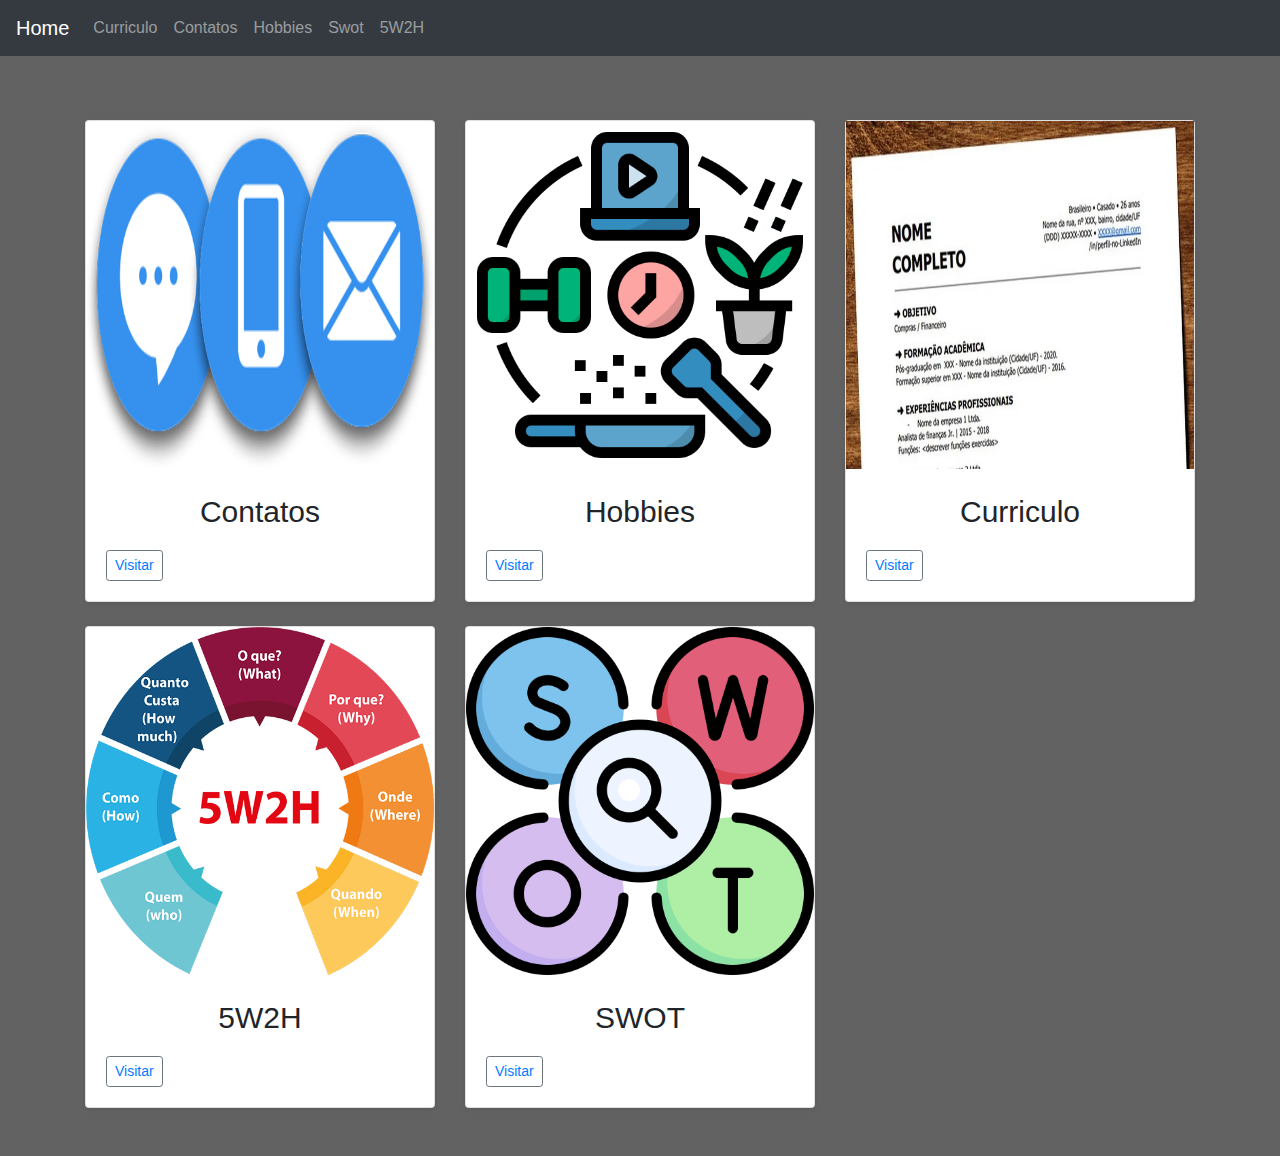
<file: index.html>
<!DOCTYPE html>
<html lang="en">
  <head>
    <meta charset="UTF-8" />
    <meta http-equiv="X-UA-Compatible" content="IE=edge" />
    <meta name="viewport" content="width=device-width, initial-scale=1.0" />
    <title>Mentoria</title>
    <link
      rel="stylesheet"
      href="https://stackpath.bootstrapcdn.com/bootstrap/4.4.1/css/bootstrap.min.css"
      integrity="sha384-Vkoo8x4CGsO3+Hhxv8T/Q5PaXtkKtu6ug5TOeNV6gBiFeWPGFN9MuhOf23Q9Ifjh"
      crossorigin="anonymous"
    />
  </head>
  <body style="background-color: rgb(99, 98, 98)">
    <!--meu conteúdo aqui-->
    <nav class="mb-3 navbar navbar-expand-lg navbar-dark bg-dark">
      <a class="navbar-brand" href="index.html">Home</a>
      <button
        class="navbar-toggler"
        type="button"
        data-toggle="collapse"
        data-target="#navbarNav"
        aria-controls="navbarNav"
        aria-expanded="false"
        aria-label="Alterna navegação"
      >
        <span class="navbar-toggler-icon"></span>
      </button>
      <div class="collapse navbar-collapse" id="navbarNav">
        <ul class="navbar-nav">
          <li class="nav-item">
            <a class="nav-link" href="html/curriculo.html">Curriculo</a>
          </li>
          <li class="nav-item">
            <a class="nav-link" href="html/contatos.html">Contatos</a>
          </li>
          <li class="nav-item">
            <a class="nav-link" href="html/Hobbies.html">Hobbies</a>
          </li>
          <li class="nav-item">
            <a class="nav-link" href="html/swot.html">Swot</a>
          </li>
          <li class="nav-item">
            <a class="nav-link" href="html/5w2h.html">5W2H</a>
          </li>
        </ul>
      </div>
    </nav>
    <!--/.navbar-->
    <div class="album py-5 bg-body-tertiary">
      <div class="container">
        <div class="row row-cols-1 row-cols-sm-2 row-cols-md-3 g-3">
          <div class="col">
            <div class="card shadow-sm ">
              <img src="/fotos/contatos.png" alt="" height="348">
              <div class="card-body">
                <p class="card-text text-center" style="font-size: 30px;" >
                  Contatos
                </p>
                <div class="d-flex justify-content-between align-items-center">
                  <div class="btn-group">
                    
                    <button
                      type="button"
                      class="btn btn-sm btn-outline-secondary"
                    >
                      <a href="html/contatos.html">Visitar</a>
                    </button>
                  </div>
                  
                </div>
              </div>
            </div>
          </div>
          <div class="col">
            <div class="card shadow-sm">
              <img src="/fotos/2853408.png" alt="">
              <div class="card-body">
                <p class="card-text text-center" style="font-size: 30px;">
                  Hobbies
                </p>
                <div class="d-flex justify-content-between align-items-center">
                  <div class="btn-group">
                    
                    <button
                      type="button"
                      class="btn btn-sm btn-outline-secondary"
                    >
                      <a href="html/Hobbies.html">Visitar</a>
                    </button>
                  </div>
                  
                </div>
              </div>
            </div>
          </div>
          <div class="col">
            <div class="card shadow-sm">
              <img src="/fotos/curriculo-reproducao.webp" alt="" height="348">
              <div class="card-body">
                <p class="card-text text-center" style="font-size: 30px;">
                  Curriculo
                </p>
                <div class="d-flex justify-content-between align-items-center">
                  <div class="btn-group">
                    
                    <button
                      type="button"
                      class="btn btn-sm btn-outline-secondary"
                    >
                      <a href="html/curriculo.html">Visitar</a>
                    </button>
                  </div>
                  
                </div>
              </div>
            </div>
          </div>
          <div class="col mt-4">
            <div class="card shadow-sm">
              <img src="/fotos/5w2h.webp" alt="" height="348">
              <div class="card-body">
                <p class="card-text text-center" style="font-size: 30px;">
                  5W2H
                </p>
                <div class="d-flex justify-content-between align-items-center">
                  <div class="btn-group">
                    
                    <button
                      type="button"
                      class="btn btn-sm btn-outline-secondary"
                    >
                      <a href="html/5w2h.html">Visitar</a>
                    </button>
                  </div>
                  
                </div>
              </div>
            </div>
          </div>
          <div class="col mt-4">
            <div class="card shadow-sm">
              <img src="/fotos/3997521.png" alt="">
              <div class="card-body">
                <p class="card-text text-center" style="font-size: 30px;">
                  SWOT
                </p>
                <div class="d-flex justify-content-between align-items-center">
                  <div class="btn-group">
                    
                    <button
                      type="button"
                      class="btn btn-sm btn-outline-secondary"
                    >
                      <a href="html/swot.html">Visitar</a>
                    </button>
                  </div>
                  
                </div>
              </div>
            </div>
          </div>
          
          

          

    <script
      src="https://code.jquery.com/jquery-3.4.1.slim.min.js"
      integrity="sha384-J6qa4849blE2+poT4WnyKhv5vZF5SrPo0iEjwBvKU7imGFAV0wwj1yYfoRSJoZ+n"
      crossorigin="anonymous"
    ></script>
    <script
      src="https://cdn.jsdelivr.net/npm/popper.js@1.16.0/dist/umd/popper.min.js"
      integrity="sha384-Q6E9RHvbIyZFJoft+2mJbHaEWldlvI9IOYy5n3zV9zzTtmI3UksdQRVvoxMfooAo"
      crossorigin="anonymous"
    ></script>
    <script
      src="https://stackpath.bootstrapcdn.com/bootstrap/4.4.1/js/bootstrap.min.js"
      integrity="sha384-wfSDF2E50Y2D1uUdj0O3uMBJnjuUD4Ih7YwaYd1iqfktj0Uod8GCExl3Og8ifwB6"
      crossorigin="anonymous"
    ></script>
  </body>
</html>
</file>
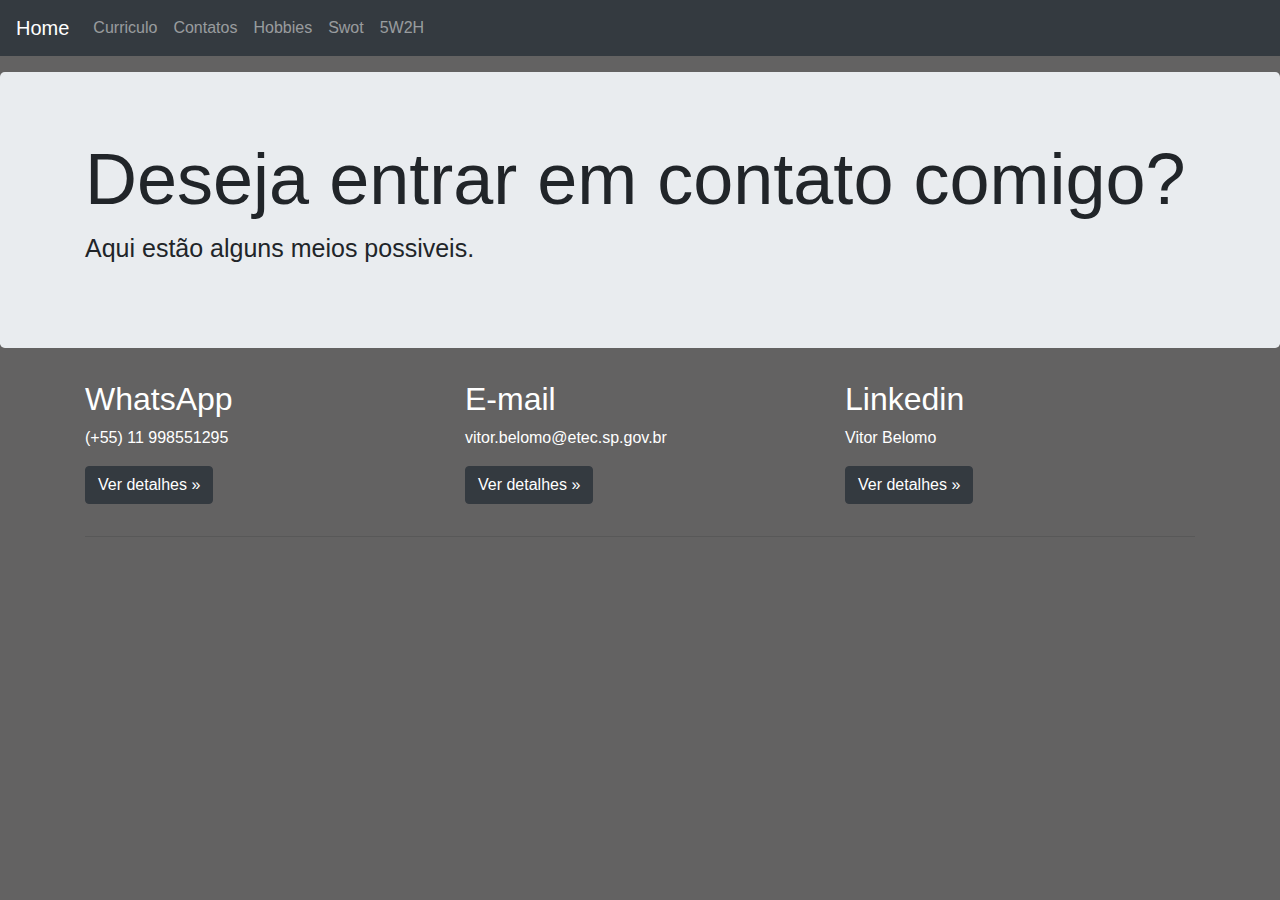
<file: html/contatos.html>
<!DOCTYPE html>
<html lang="en">
  <head>
    <meta charset="UTF-8" />
    <meta http-equiv="X-UA-Compatible" content="IE=edge" />
    <meta name="viewport" content="width=device-width, initial-scale=1.0" />
    <title>Mentoria</title>
    <link
      rel="stylesheet"
      href="https://stackpath.bootstrapcdn.com/bootstrap/4.4.1/css/bootstrap.min.css"
      integrity="sha384-Vkoo8x4CGsO3+Hhxv8T/Q5PaXtkKtu6ug5TOeNV6gBiFeWPGFN9MuhOf23Q9Ifjh"
      crossorigin="anonymous"
    />
  </head>
  <body style="background-color: rgb(99, 98, 98)">
    <!--meu conteúdo aqui-->
    <nav class="mb-3 navbar navbar-expand-lg navbar-dark bg-dark">
      <a class="navbar-brand" href="/index.html">Home</a>
      <button
        class="navbar-toggler"
        type="button"
        data-toggle="collapse"
        data-target="#navbarNav"
        aria-controls="navbarNav"
        aria-expanded="false"
        aria-label="Alterna navegação"
      >
        <span class="navbar-toggler-icon"></span>
      </button>
      <div class="collapse navbar-collapse" id="navbarNav">
        <ul class="navbar-nav">
          <li class="nav-item">
            <a class="nav-link" href="curriculo.html">Curriculo</a>
          </li>
          <li class="nav-item">
            <a class="nav-link" href="contatos.html">Contatos</a>
          </li>
          <li class="nav-item">
            <a class="nav-link" href="Hobbies.html">Hobbies</a>
          </li>
          <li class="nav-item">
            <a class="nav-link" href="swot.html">Swot</a>
          </li>
          <li class="nav-item">
            <a class="nav-link" href="5w2h.html">5W2H</a>
          </li>
        </ul>
      </div>
    </nav>
    <!--/nav-->
    <main role="main">
      <!-- Principal jumbotron, para a principal mensagem de marketing ou call to action -->
      <div class="jumbotron">
        <div class="container">
          <h1 class="display-3">Deseja entrar em contato comigo?</h1>
          <p style="font-size: 25px">Aqui estão alguns meios possiveis.</p>
        </div>
      </div>

      <div class="container" style="color: rgb(255, 255, 255)">
        <!-- Exemplo de linha de colunas -->
        <div class="row">
          <div class="col-md-4">
            <h2>WhatsApp</h2>
            <p>(+55) 11 998551295</p>
            <p>
              <a
                class="btn btn-dark"
                href="https://wa.me/5511998551295"
                target="_blank"
                role="button"
                >Ver detalhes »</a
              >
            </p>
          </div>
          <div class="col-md-4">
            <h2>E-mail</h2>
            <p>vitor.belomo@etec.sp.gov.br</p>
            <p>
              <a
                class="btn btn-dark"
                href="mailto:vitor.belomo@etec.sp.gov.br"
                role="button"
                >Ver detalhes »</a
              >
            </p>
          </div>
          <div class="col-md-4">
            <h2>Linkedin</h2>
            <p>Vitor Belomo</p>
            <p>
              <a
                class="btn btn-dark"
                href="https://www.linkedin.com/in/vitor-belomo"
                role="button"
                >Ver detalhes »</a
              >
            </p>
          </div>
        </div>

        <hr />
      </div>
      <!-- /container -->
    </main>
    <script
      src="https://code.jquery.com/jquery-3.4.1.slim.min.js"
      integrity="sha384-J6qa4849blE2+poT4WnyKhv5vZF5SrPo0iEjwBvKU7imGFAV0wwj1yYfoRSJoZ+n"
      crossorigin="anonymous"
    ></script>
    <script
      src="https://cdn.jsdelivr.net/npm/popper.js@1.16.0/dist/umd/popper.min.js"
      integrity="sha384-Q6E9RHvbIyZFJoft+2mJbHaEWldlvI9IOYy5n3zV9zzTtmI3UksdQRVvoxMfooAo"
      crossorigin="anonymous"
    ></script>
    <script
      src="https://stackpath.bootstrapcdn.com/bootstrap/4.4.1/js/bootstrap.min.js"
      integrity="sha384-wfSDF2E50Y2D1uUdj0O3uMBJnjuUD4Ih7YwaYd1iqfktj0Uod8GCExl3Og8ifwB6"
      crossorigin="anonymous"
    ></script>
  </body>
</html>
</file>
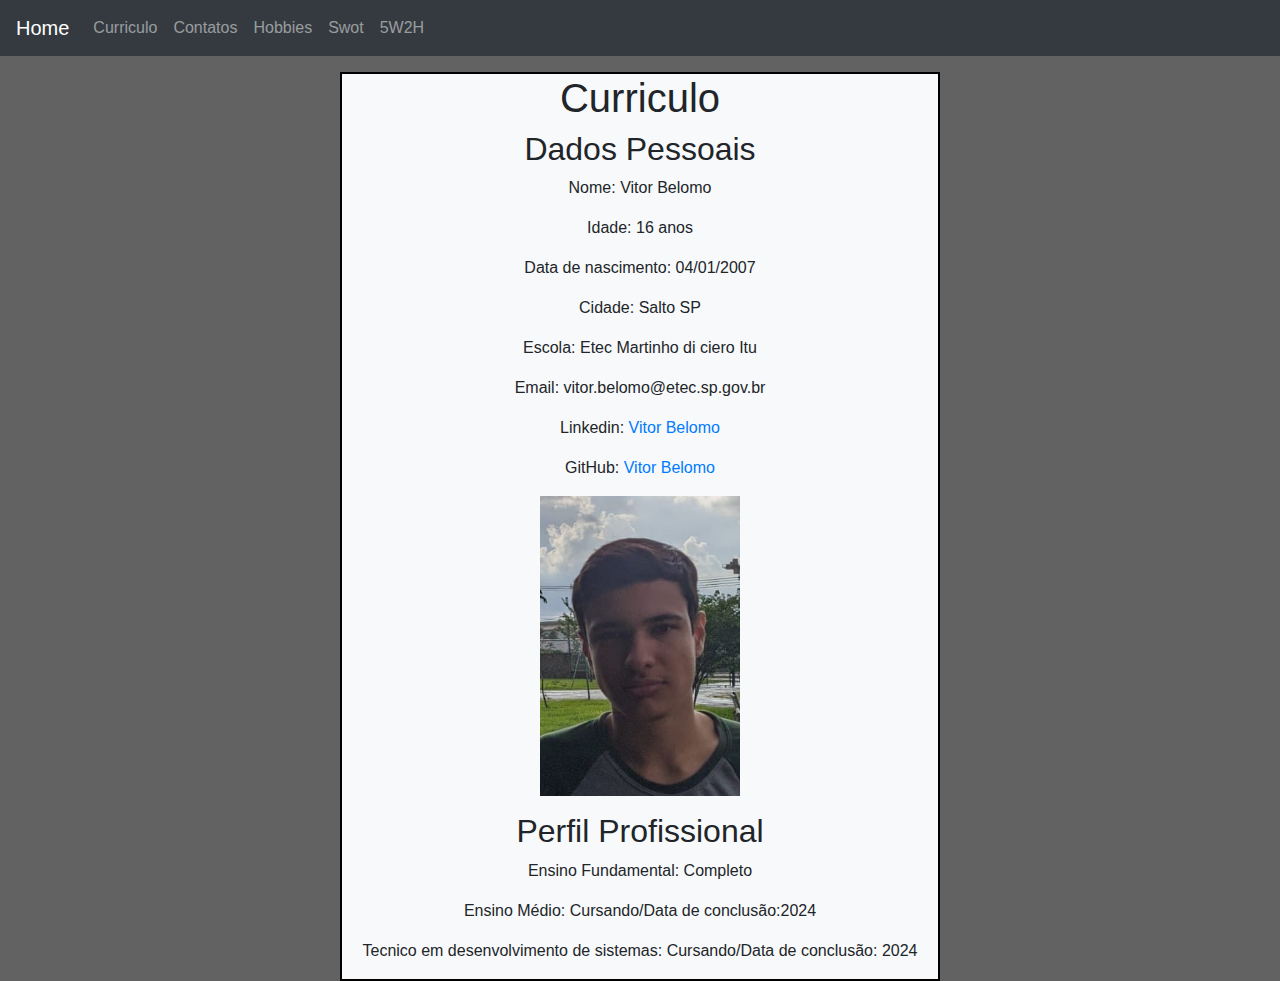
<file: html/curriculo.html>
<!DOCTYPE html>
<html lang="en">
  <head>
    <meta charset="UTF-8" />
    <meta http-equiv="X-UA-Compatible" content="IE=edge" />
    <meta name="viewport" content="width=device-width, initial-scale=1.0" />
    <title>Mentoria</title>
    <link
      rel="stylesheet"
      href="https://stackpath.bootstrapcdn.com/bootstrap/4.4.1/css/bootstrap.min.css"
      integrity="sha384-Vkoo8x4CGsO3+Hhxv8T/Q5PaXtkKtu6ug5TOeNV6gBiFeWPGFN9MuhOf23Q9Ifjh"
      crossorigin="anonymous"
    />
  </head>
  <body style="background-color: rgb(99, 98, 98)">
    <!--meu conteúdo aqui-->
    <nav class="mb-3 navbar navbar-expand-lg navbar-dark bg-dark">
      <a class="navbar-brand" href="/index.html">Home</a>
      <button
        class="navbar-toggler"
        type="button"
        data-toggle="collapse"
        data-target="#navbarNav"
        aria-controls="navbarNav"
        aria-expanded="false"
        aria-label="Alterna navegação"
      >
        <span class="navbar-toggler-icon"></span>
      </button>
      <div class="collapse navbar-collapse" id="navbarNav">
        <ul class="navbar-nav">
          <li class="nav-item">
            <a class="nav-link" href="curriculo.html">Curriculo</a>
          </li>
          <li class="nav-item">
            <a class="nav-link" href="contatos.html">Contatos</a>
          </li>
          <li class="nav-item">
            <a class="nav-link" href="Hobbies.html">Hobbies</a>
          </li>
          <li class="nav-item">
            <a class="nav-link" href="swot.html">Swot</a>
          </li>
          <li class="nav-item">
            <a class="nav-link" href="5w2h.html">5W2H</a>
          </li>
        </ul>
      </div>
    </nav>
    <!--/nav-->
    <div
      class="bg-light text-center"
      style="width: 600px; margin: 0 auto; border: 2px solid black"
    >
      <div>
        <h1>Curriculo</h1>
        <h2>Dados Pessoais</h2>
        <p>Nome: Vitor Belomo</p>
        <p>Idade: 16 anos</p>
        <p>Data de nascimento: 04/01/2007</p>
        <p>Cidade: Salto SP</p>
        <p>Escola: Etec Martinho di ciero Itu</p>
        <p>Email: vitor.belomo@etec.sp.gov.br</p>
        <p>
          Linkedin:
          <a href="https://www.linkedin.com/in/vitor-belomo-a5231323a/"
            >Vitor Belomo</a
          >
        </p>
        <p>GitHub: <a href="https://github.com/VitorBelomo">Vitor Belomo</a></p>
        <figure class="centro">
          <img
            src="/fotos/WhatsApp Image 2023-03-29 at 23.56.19.jpeg"
            alt="Foto de Vitor Belomo"
            width="200"
            height="300"
          />
        </figure>
        <h2>Perfil Profissional</h2>
        <p>Ensino Fundamental: Completo</p>
        <p>Ensino Médio: Cursando/Data de conclusão:2024</p>
        <p>
          Tecnico em desenvolvimento de sistemas: Cursando/Data de conclusão:
          2024
        </p>
      </div>
    </div>
    <script
      src="https://code.jquery.com/jquery-3.4.1.slim.min.js"
      integrity="sha384-J6qa4849blE2+poT4WnyKhv5vZF5SrPo0iEjwBvKU7imGFAV0wwj1yYfoRSJoZ+n"
      crossorigin="anonymous"
    ></script>
    <script
      src="https://cdn.jsdelivr.net/npm/popper.js@1.16.0/dist/umd/popper.min.js"
      integrity="sha384-Q6E9RHvbIyZFJoft+2mJbHaEWldlvI9IOYy5n3zV9zzTtmI3UksdQRVvoxMfooAo"
      crossorigin="anonymous"
    ></script>
    <script
      src="https://stackpath.bootstrapcdn.com/bootstrap/4.4.1/js/bootstrap.min.js"
      integrity="sha384-wfSDF2E50Y2D1uUdj0O3uMBJnjuUD4Ih7YwaYd1iqfktj0Uod8GCExl3Og8ifwB6"
      crossorigin="anonymous"
    ></script>
  </body>
</html>
</file>
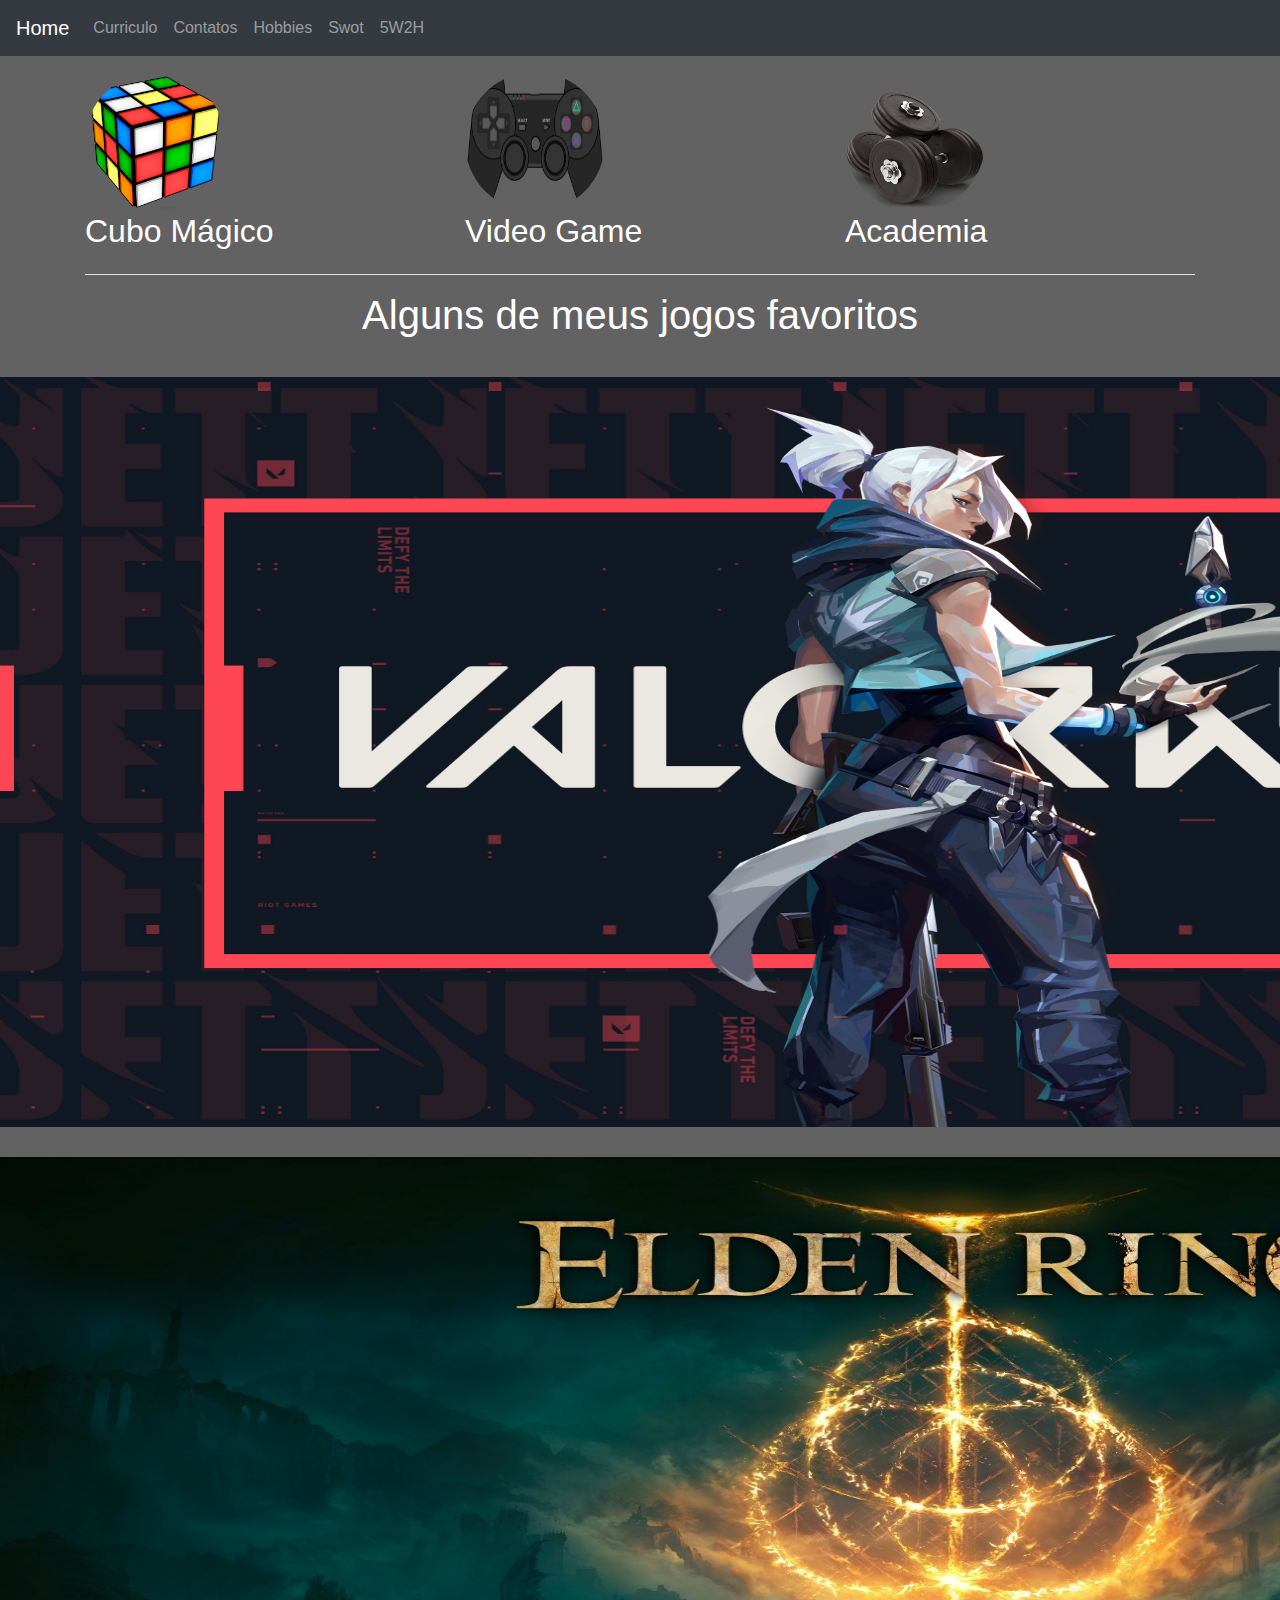
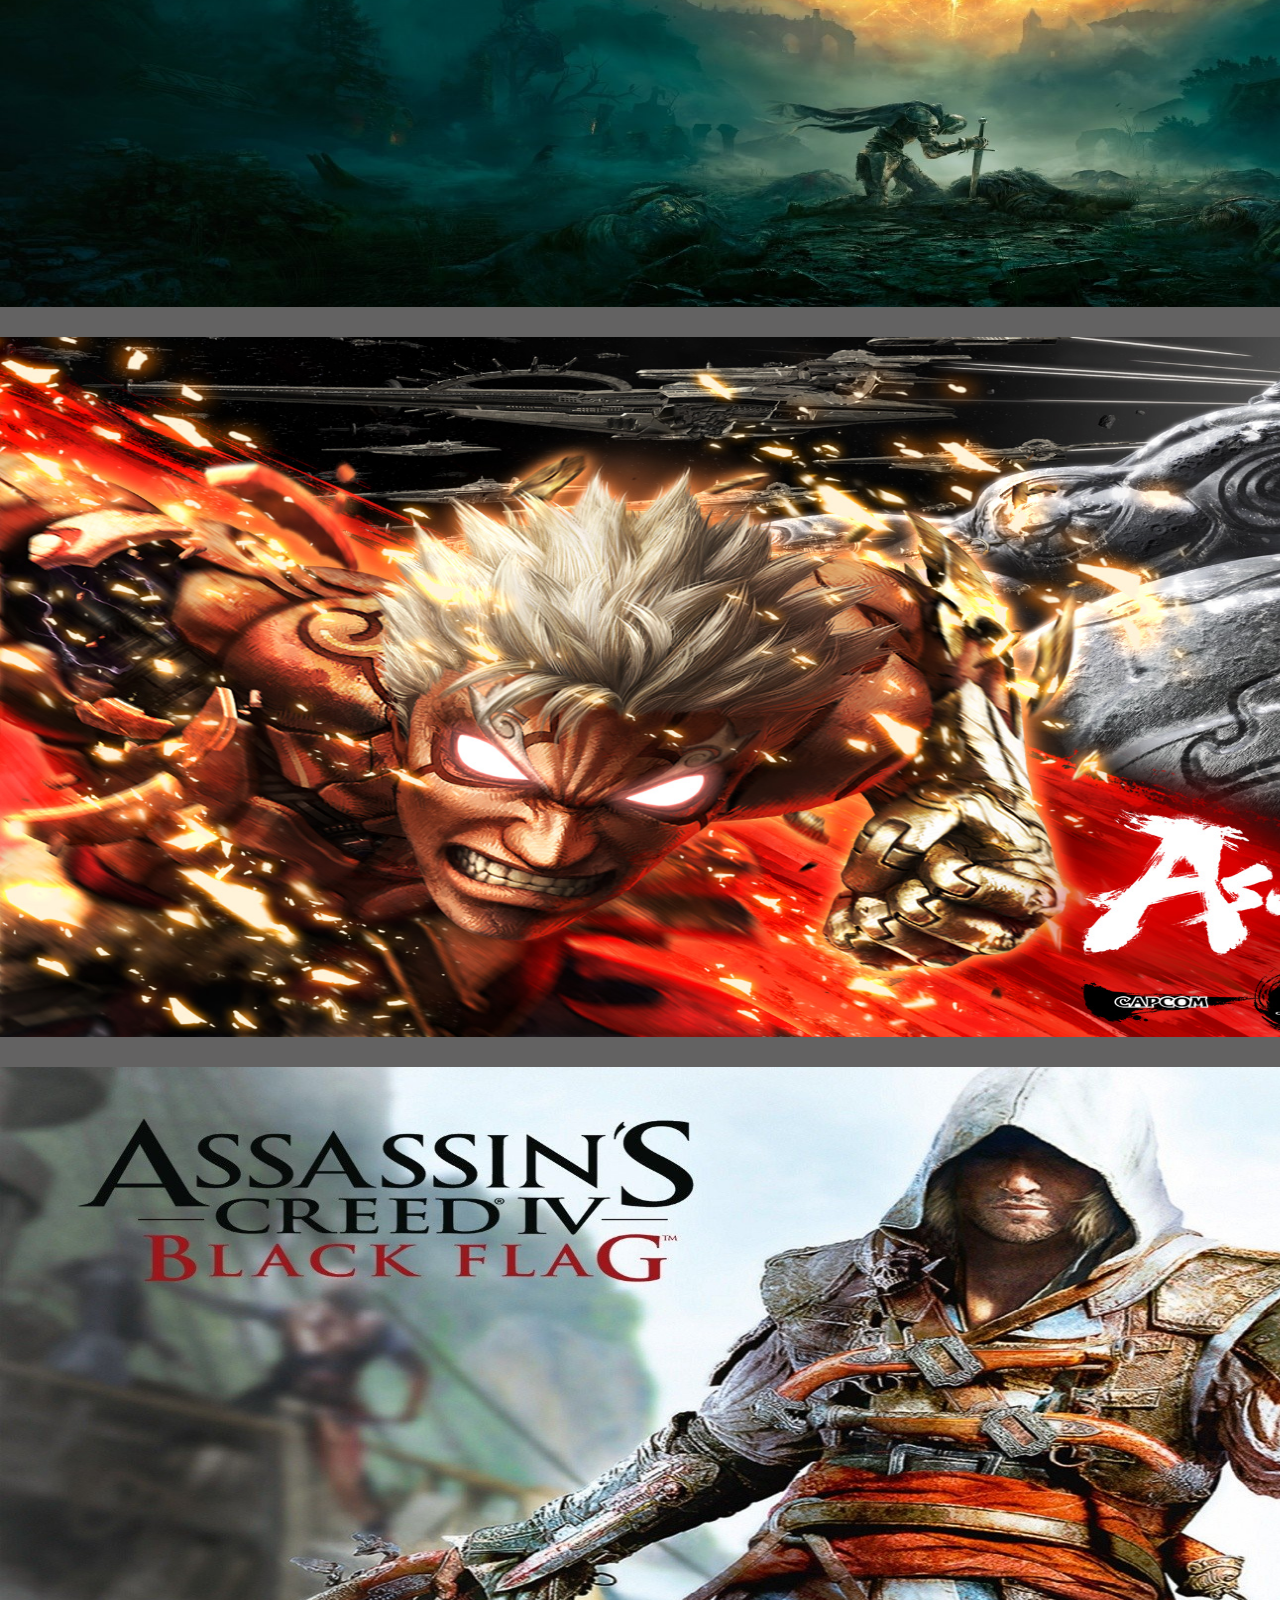
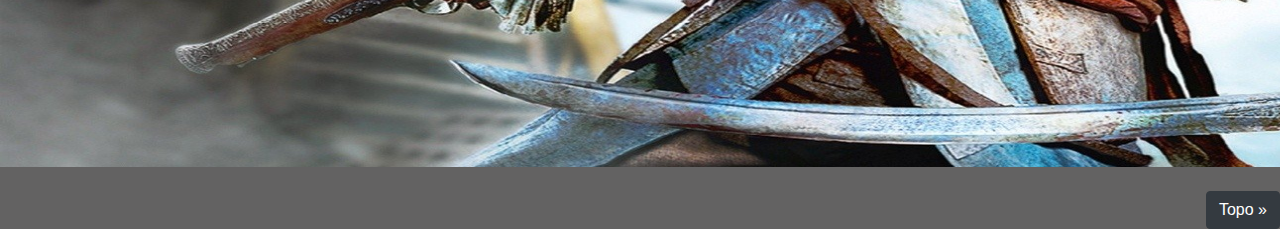
<file: html/Hobbies.html>
<!DOCTYPE html>
<html lang="en">
  <head>
    <meta charset="UTF-8" />
    <meta http-equiv="X-UA-Compatible" content="IE=edge" />
    <meta name="viewport" content="width=device-width, initial-scale=1.0" />
    <title>Mentoria</title>
    <link
      rel="stylesheet"
      href="https://stackpath.bootstrapcdn.com/bootstrap/4.4.1/css/bootstrap.min.css"
      integrity="sha384-Vkoo8x4CGsO3+Hhxv8T/Q5PaXtkKtu6ug5TOeNV6gBiFeWPGFN9MuhOf23Q9Ifjh"
      crossorigin="anonymous"
    />
  </head>
  <body style="background-color: rgb(99, 98, 98)">
    <!--meu conteúdo aqui-->
    <nav class="mb-3 navbar navbar-expand-lg navbar-dark bg-dark">
      <a class="navbar-brand" href="/index.html">Home</a>
      <button
        class="navbar-toggler"
        type="button"
        data-toggle="collapse"
        data-target="#navbarNav"
        aria-controls="navbarNav"
        aria-expanded="false"
        aria-label="Alterna navegação"
      >
        <span class="navbar-toggler-icon"></span>
      </button>
      <div class="collapse navbar-collapse" id="navbarNav">
        <ul class="navbar-nav">
          <li class="nav-item">
            <a class="nav-link" href="curriculo.html">Curriculo</a>
          </li>
          <li class="nav-item">
            <a class="nav-link" href="contatos.html">Contatos</a>
          </li>
          <li class="nav-item">
            <a class="nav-link" href="Hobbies.html">Hobbies</a>
          </li>
          <li class="nav-item">
            <a class="nav-link" href="swot.html">Swot</a>
          </li>
          <li class="nav-item">
            <a class="nav-link" href="5w2h.html">5W2H</a>
          </li>
        </ul>
      </div>
    </nav>
    <div class="container marketing">
      <!-- Três colunas de texto, abaixo do carousel -->
      <div class="row" style="color: white">
        <div class="col-lg-4">
          <img
            class="rounded-circle"
            src="/fotos/6aef1d_b6dd7a4c993c46b89f5ecf23769bbbe5~mv2_d_1264_1332_s_2.png"
            alt="Generic placeholder image"
            width="140"
            height="140"
          />
          <h2>Cubo Mágico</h2>
        </div>
        <!-- /.col-lg-4 -->
        <div class="col-lg-4">
          <img
            class="rounded-circle"
            src="/fotos/joystick-38228_960_720.webp"
            alt="Generic placeholder image"
            width="140"
            height="140"
          />
          <h2>Video Game</h2>
        </div>
        <!-- /.col-lg-4 -->
        <div class="col-lg-4">
          <img
            class="rounded-circle"
            src="/fotos/halteres-cta-home-final.png"
            alt="Generic placeholder image"
            width="140"
            height="140"
          />
          <h2>Academia</h2>
        </div>
        <!-- /.col-lg-4 -->
      </div>
      <!-- /.row -->

      <!-- COMEÇAM AS MENCIONADAS FEATUREZINHAS xD -->

      <hr class="featurette-divider bg-light" />
    </div>
    <h1 class="text-center" style="color: white">
      Alguns de meus jogos favoritos
    </h1>
    <img
      src="/fotos/valorant.jpg"
      style="margin-top: 30px"
      alt=""
      width="1903px"
      height="750px"
    />
    <img
      src="/fotos/elden_ring.jpg"
      style="margin-top: 30px"
      alt=""
      width="1903px"
      height="750px"
    />
    <img
      src="/fotos/asura.jpg"
      alt=""
      style="margin-top: 30px"
      width="1903px"
      height="700px"
    />
    <img
      src="/fotos/assassins_creed.jpg"
      alt=""
      style="margin-top: 30px"
      width="1903px"
      height="700px"
    />
    <p>
      <a
        class="btn btn-dark scrollToTop mt-4"
        style="float: right"
        href="#"
        role="button"
        >Topo »</a
      >
    </p>

    <script
      src="https://code.jquery.com/jquery-3.4.1.slim.min.js"
      integrity="sha384-J6qa4849blE2+poT4WnyKhv5vZF5SrPo0iEjwBvKU7imGFAV0wwj1yYfoRSJoZ+n"
      crossorigin="anonymous"
    ></script>
    <script
      src="https://cdn.jsdelivr.net/npm/popper.js@1.16.0/dist/umd/popper.min.js"
      integrity="sha384-Q6E9RHvbIyZFJoft+2mJbHaEWldlvI9IOYy5n3zV9zzTtmI3UksdQRVvoxMfooAo"
      crossorigin="anonymous"
    ></script>
    <script
      src="https://stackpath.bootstrapcdn.com/bootstrap/4.4.1/js/bootstrap.min.js"
      integrity="sha384-wfSDF2E50Y2D1uUdj0O3uMBJnjuUD4Ih7YwaYd1iqfktj0Uod8GCExl3Og8ifwB6"
      crossorigin="anonymous"
    ></script>
  </body>
</html>
</file>
